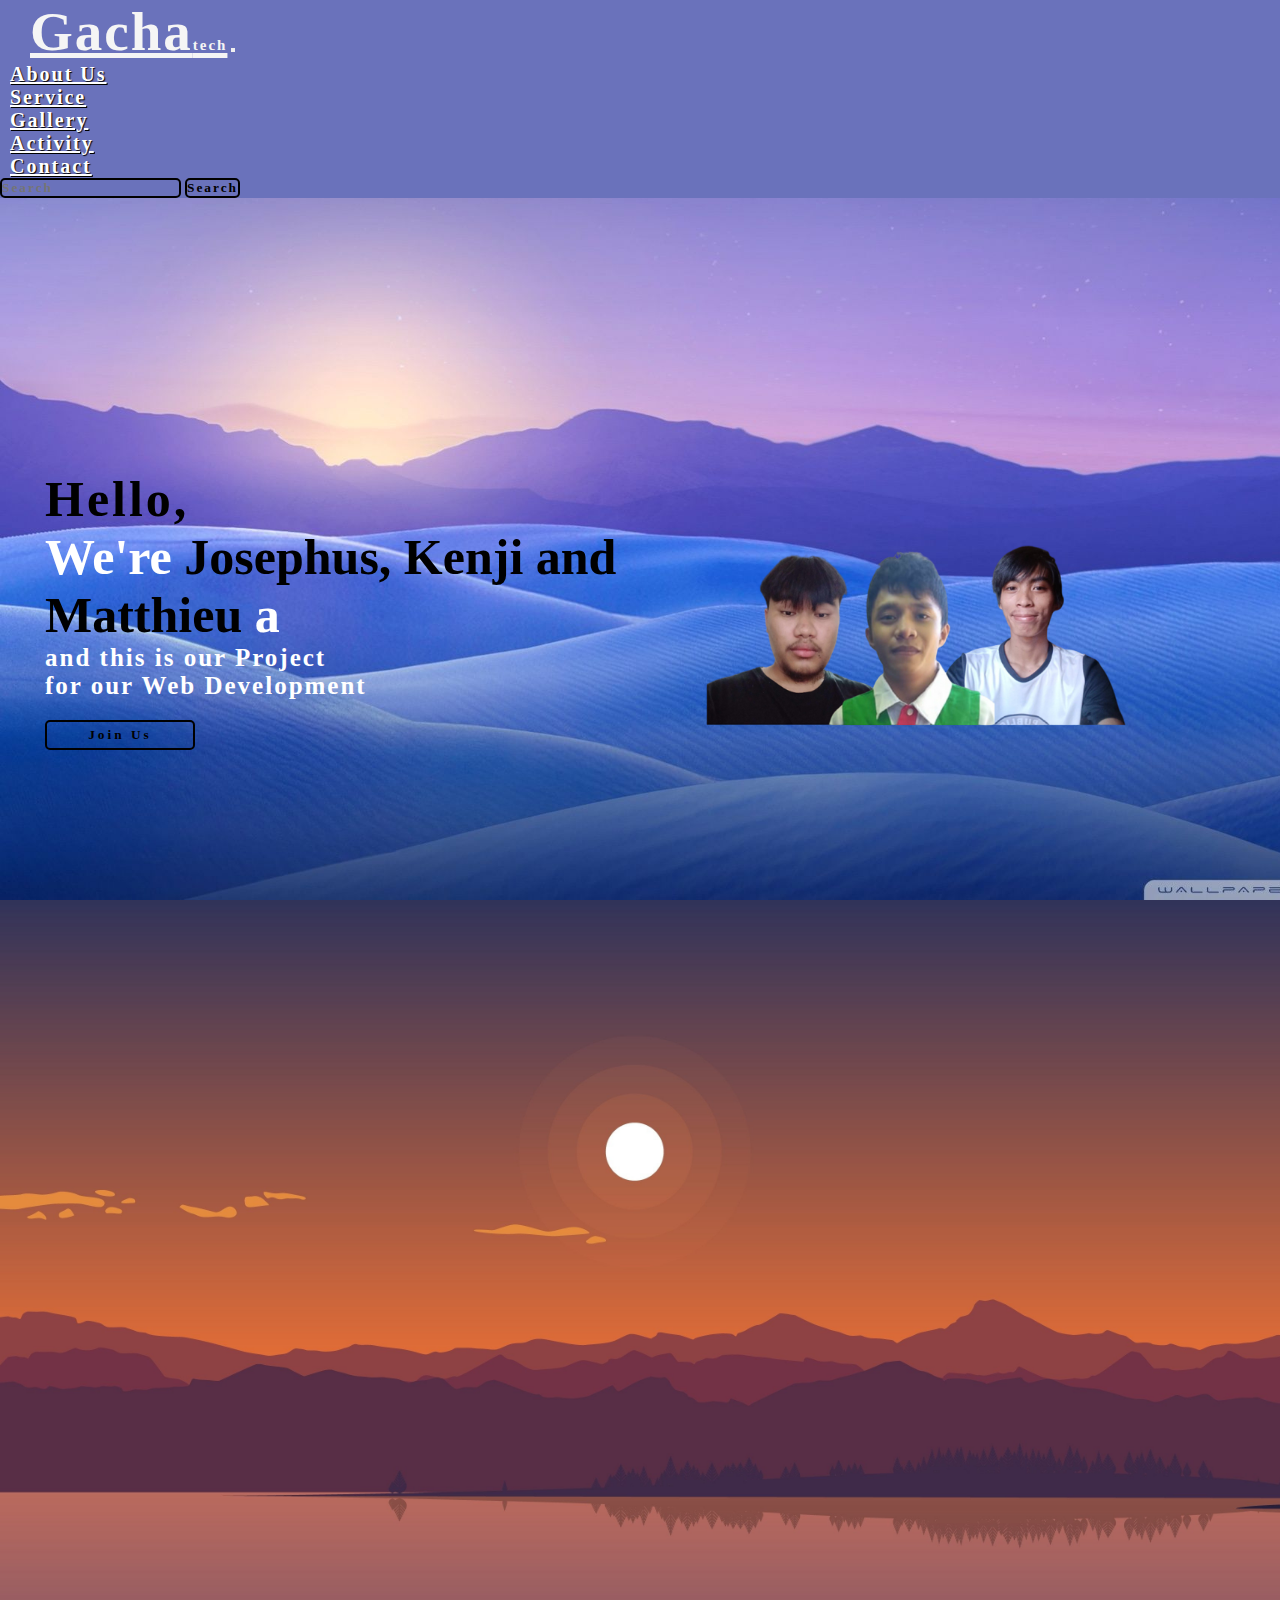
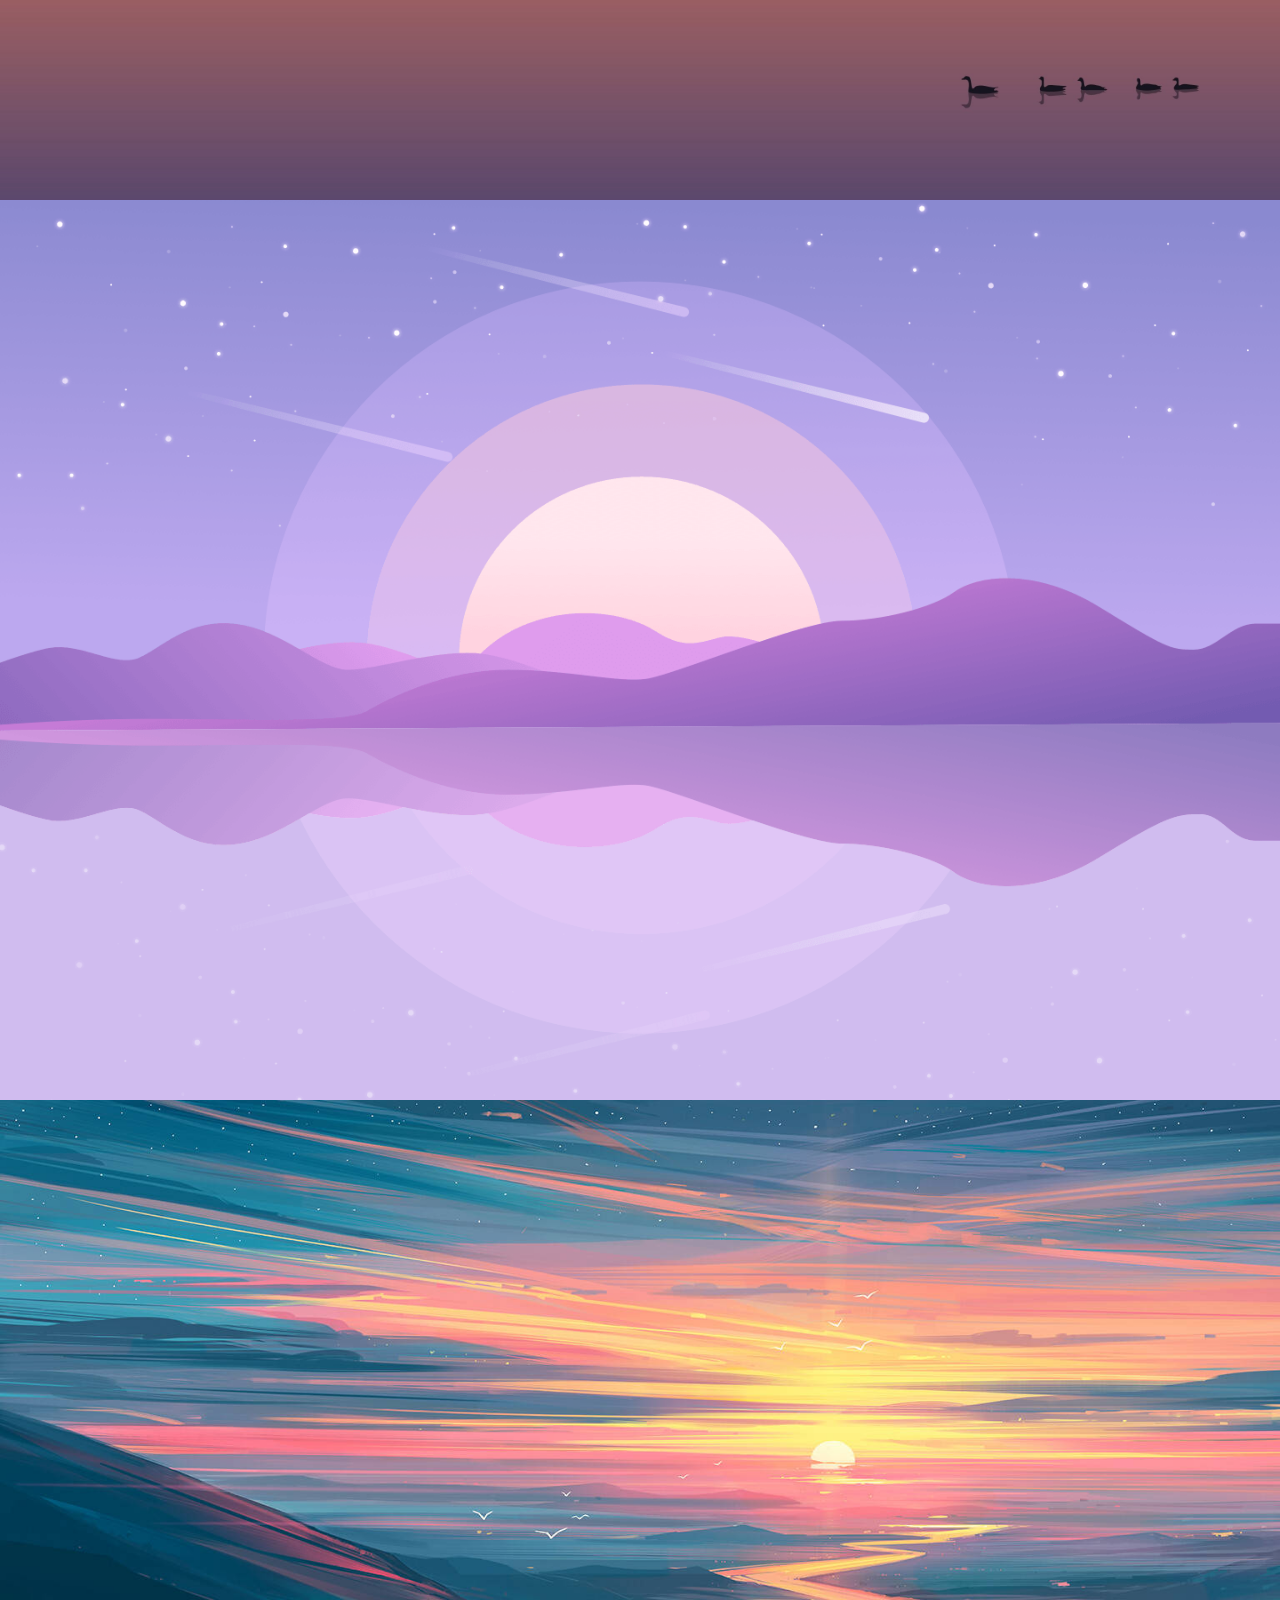
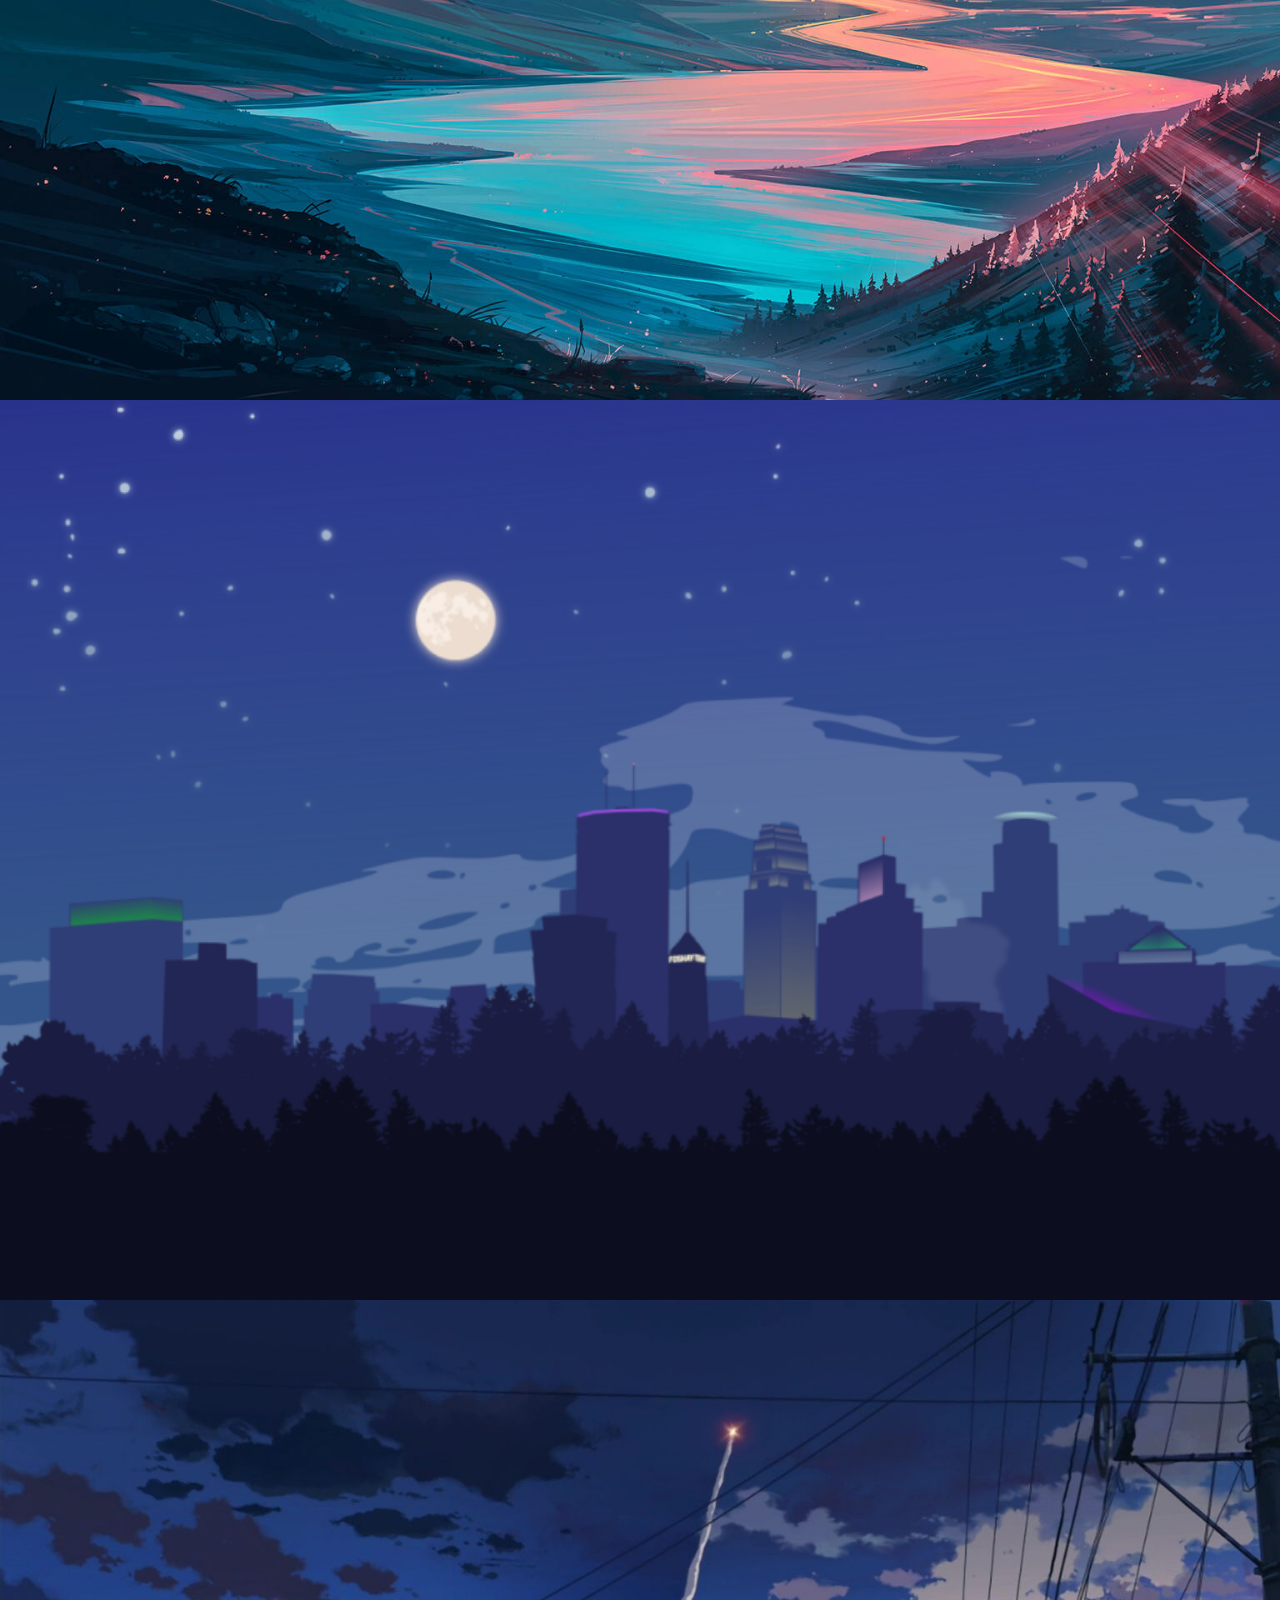
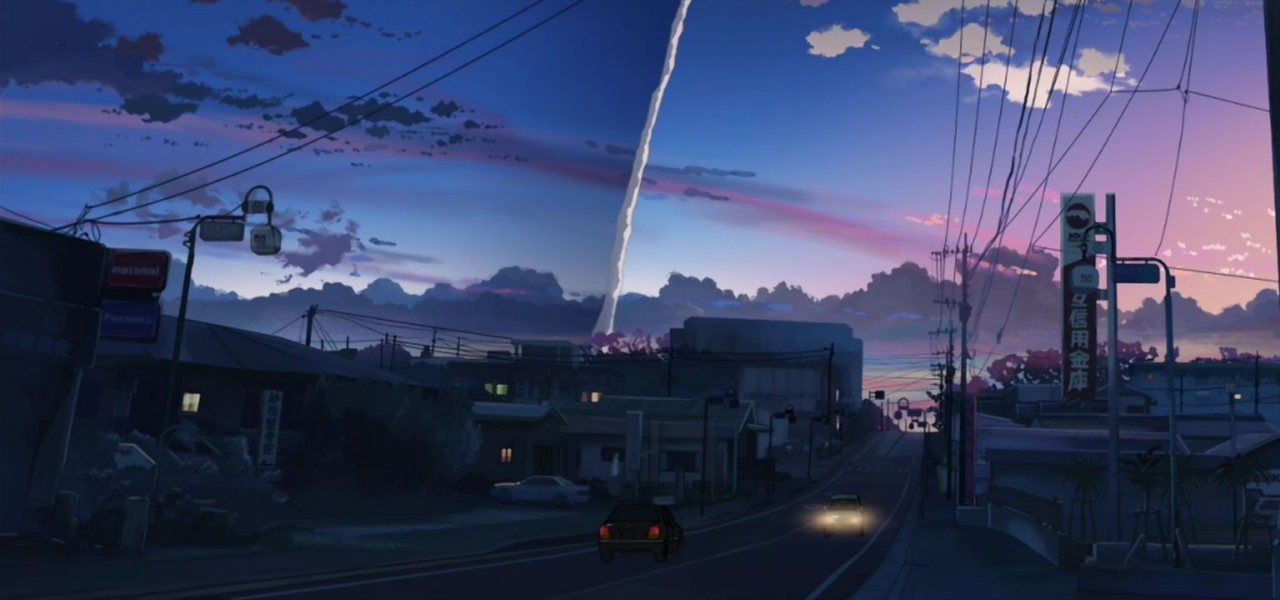
<file: index.html>
<!DOCTYPE html>
<html lang="en">
<head>
    <meta charset="UTF-8">
    <meta http-equiv="X-UA-Compatible" content="IE=edge">
    <meta name="viewport" content="width=device-width, initial-scale=1.0">
    <title>GACHA</title>
    <link rel="shortcut icon" type="image" href="./img/star.png">
    <link rel="stylesheet" href="./CSS/style.css">
    <link href="https://cdn.jsdelivr.net/npm/bootstrap@5.3.0-alpha3/dist/css/bootstrap.min.css" rel="stylesheet" integrity="sha384-KK94CHFLLe+nY2dmCWGMq91rCGa5gtU4mk92HdvYe+M/SXH301p5ILy+dN9+nJOZ" crossorigin="anonymous">
    <link rel="stylesheet" href="https://cdnjs.cloudflare.com/ajax/libs/font-awesome/6.4.0/css/all.min.css" integrity="sha512-iecdLmaskl7CVkqkXNQ/ZH/XLlvWZOJyj7Yy7tcenmpD1ypASozpmT/E0iPtmFIB46ZmdtAc9eNBvH0H/ZpiBw==" crossorigin="anonymous" referrerpolicy="no-referrer" />
    <link href="https://unpkg.com/aos@2.3.1/dist/aos.css" rel="stylesheet">
</head>
<body>


    <div class="homebar">
        <nav class="navbar navbar-expand-lg" id="navibar">
  <div class="container-fluid">
    <a class="navbar-brand" href="index.html" id="sign">Gacha<span>tech</span></a>
    <button class="navbar-toggler" type="button" data-bs-toggle="collapse" data-bs-target="#navbarSupportedContent" aria-controls="navbarSupportedContent" aria-expanded="false" aria-label="Toggle navigation">
      <span><i class="fa-solid fa-bars" style="color: rgb(252, 252, 252);"></i></span>
    </button>
    <div class="collapse navbar-collapse" id="navbarSupportedContent">
      <ul class="navbar-nav me-auto mb-2 mb-lg-0">
        <li class="navi-item">
          <a class="navi-link" href="#about">About Us</a>
        </li>
        <li class="navi-item">
            <a class="navi-link" href="#services">Service</a>
        </li>
        <li class="navi-item">
            <a class="navi-link" href="#gallery">Gallery</a>
        </li>
        <li class="navi-item">
            <a class="navi-link" href="#activity">Activity</a>
        </li>
        <li class="navi-item">
            <a class="navi-link" href="#contact">Contact</a>
        </li>
        
      </ul>
      <form class="d-flex" role="search">
        <input class="form-control me-2" type="search" placeholder="Search" aria-label="Search" id="bar">
        <button class="btn" type="submit" id="btn">Search</button>
      </form>
    </div>
  </div>
</nav>


<!-- homecontent-->

  <section class="home">
      <div class="content">
            <h5>Hello,</h5>
            <h3>We're <span>Josephus, Kenji and Matthieu</span> a</h3>
            <h2 class="changecontent"></h2>
            <p>and this is our Project
                <br>for our Web Development
            </p>
            <button id="button">Join Us</button>
      </div>
      <div class="img">
        <img src="./img/kenmatphus.png">
      </div>

  </section>


  </div>

  <!-- homecontent-->

  
  <!--about-->
  <div id="about">
    <div class="container" data-aos="fade-up"
    data-aos-duration="1500">
      <div class="row">
        <div class="col-md-4 py-3 py-md-0">
          <div class="card">
            <img src="./img/kenmatphus.png" alt="">
          </div>
        </div>
        <div class="col-md-8 py-3 py-md-0">
          <h3>About Us</h3>
          <h5>WEB DESIGNERS</h5>
          <p> We are the Group 22, and We are here to present our group project on Web Development. This project propose of 3 Activities, the Table of Element, Survey and using Bootstrap in HTML, and in this group it consist of 3 members namely:
          </p>
          <h2><span>ORTIZO</span>, Matthieu Nicolo I.</h2>
          <h2><span>AREDIDON</span>, Josephus</h2>
          <h2><span>BUNANI</span>, Kenji</h2>
          <button id="btnjnus"> Join Us</button>
        </div>
      </div>
    </div>
  </div>
  <!--about-->








    <!--services-->
    <div id="services">
          <div class="container" data-aos="fade-up"
          data-aos-duration="1500">
            <h3>Services</h3>
            <p>This is our service page, this is the list that we offers in our site:</p>
              <div class="row" style="margin-top: 30px;" data-aos="fade-up"
              data-aos-duration="1500">
                  <div class="col-md-3 py-3 py-md-0">
                      <div class="card">
                        <i class="fa-solid fa-laptop" style="color: #048181;"></i>
                        <h2> Web Design
                            <br> Development
                        </h2>
                      </div>
                  </div>
                  <div class="col-md-3 py-3 py-md-0">
                    <div class="card">
                      <i class="fa-solid fa-mobile-screen" style="color: black;"></i>
                      <h2> Mobile APP
                          <br> Development
                      </h2>
                    </div>
                </div>
                <div class="col-md-3 py-3 py-md-0">
                  <div class="card">
                    <i class="fa-brands fa-android" style="color: #3ddc84;"></i>
                    <h2> APP
                        <br> Development
                    </h2>
                  </div>
              </div>
              </div>


              <div class="row" style="margin-top: 30px;" data-aos="fade-up"
              data-aos-duration="1500">
                <div class="col-md-3 py-3 py-md-0">
                  <div class="card">
                    <i class="fa-brands fa-wordpress" style="color: #00749c;"></i>
                    <h2> WordPress
                        <br> Web Create
                    </h2>
                  </div>
              </div>
              <div class="col-md-3 py-3 py-md-0">
                <div class="card">
                  <i class="fa-brands fa-bootstrap" style="color: #563d7c;"></i>
                  <h2> Bootstrap
                      <br> Web Design
                  </h2>
                </div>
            </div>
            <div class="col-md-3 py-3 py-md-0">
              <div class="card">
                <i class="fa-brands fa-java" style="color: rgba(255, 217, 0);"></i>
                <h2> JavaScript
                    <br> Project
                </h2>
              </div>
          </div>
            </div>






          </div>
    </div>


    <!--services-->


    <!--GALLERY-->
    
        <div id="gallery">
            <div class="container" data-aos="fade-up"
            data-aos-duration="1500">
              <h1 class="text-center"> GALLERY</h1>
              <p class="text-center">This is our Responsive GALLERY, hope you guys like this. </p>
             <div class="row" style="margin-top:25px;">
              <div class="col-md-4 py-3 py-md-0">
                <div class="card"><img src="./img/1.jpg" alt=""></div>
              </div>
              <div class="col-md-4 py-3 py-md-0">
                <div class="card"><img src="./img/2.jpg" alt=""></div>
              </div>
              <div class="col-md-4 py-3 py-md-0">
                <div class="card"><img src="./img/3.jpg" alt=""></div>
              </div>
            </div>

            <div class="row" style="margin-top:25px;">
              <div class="col-lg-4 py-3 py-lg-0">
                <div class="card"><img src="./img/4.png" alt=""></div>
              </div>
              <div class="col-lg-4 py-3 py-lg-0">
                <div class="card"><img src="./img/8.jpg" alt=""></div>
              </div>
              <div class="col-lg-4 py-3 py-lg-0">
                <div class="card"><img src="./img/10.jpg" alt=""></div>
              </div>
            </div>

            <div class="row" style="margin-top:25px;">
              <div class="col-lg-4 py-3 py-lg-0">
                <div class="card"><img src="./img/11.jpg" alt=""></div>
              </div>
              <div class="col-lg-4 py-3 py-lg-0">
                <div class="card"><img src="./img/14.jpg" alt=""></div>
              </div>
              <div class="col-lg-4 py-3 py-lg-0">
                <div class="card"><img src="./img/15.jpg" alt=""></div>
              </div>
            </div>


            </div>

        </div>

    <!--GALLERY-->

    <!--ACTIVITY-->

    <div id="activity">
      <div class="container" data-aos="fade-up"
      data-aos-duration="1500">
        <div class="row">
          <div class="col-lg-10 py-3 py-lg-0">
            <h1>ACTIVITY</h1>
            <div class="container p-5 my-5 border">
              <h1>Table of Elements</h1>
              <p>this is our project about the table of elements, just click the button below:</p>
              <button class="pt"><a href="periodictable.html">PERIODIC TABLE</a></button>
            </div>
            <div class="container p-5 my-5 border">
              <h1>SURVEY</h1>
              <p>this is our survey, just click the button below and answer carefully:</p>
              <button class="sv"><a href="survey.html">SURVEY</a></button>
            </div>
          </div>
        </div>
    </div>
    </div>

    <!--ACTIVITY-->


    <!--contact-->

        <div id="contact">
          <div class="container" data-aos="fade-up"
          data-aos-duration="1500">
            <div class="hr">
              <div class="row">
                <div class="col-lg-7 py-3 py-lg-0">
                  <h1>Contact Us</h1>
                  <p> Please contact us here, by using your email and name then put your message and inquiries here at this page.<br>
                    <input type="text" placeholder="Name">
                    <input type="email" placeholder="Email">
                    <textarea cols="50" rows="3" placeholder="Message"></textarea>
                    <button id="btncontact">SEND</button>
                    </p>
                </div>
                <div class="col-lg-5 py-3 py-lg-0">
                  <h1>Info</h1>
                  <p>This is our infos of where you can email, call, and our location.</p>
                  <i class="fa-solid fa-envelope"> <span>gachatech@gmail.com</span></i>
                  <i class="fa-solid fa-phone"> <span>+63 928 4852 354</span></i>
                  <i class="fa-solid fa-house"> <span>Brgy. Gabi, Cordova, Cebu City</span></i>

                  
                </div>
              </div>
            </div>
          </div>
        </div>
    
    <!--contact-->












    <script src="https://unpkg.com/aos@2.3.1/dist/aos.js"></script>
    <script>
      AOS.init();
    </script>


    <script src="https://cdn.jsdelivr.net/npm/bootstrap@5.3.0-alpha3/dist/js/bootstrap.bundle.min.js" integrity="sha384-ENjdO4Dr2bkBIFxQpeoTz1HIcje39Wm4jDKdf19U8gI4ddQ3GYNS7NTKfAdVQSZe" crossorigin="anonymous"></script>
</body>
</html>
</file>
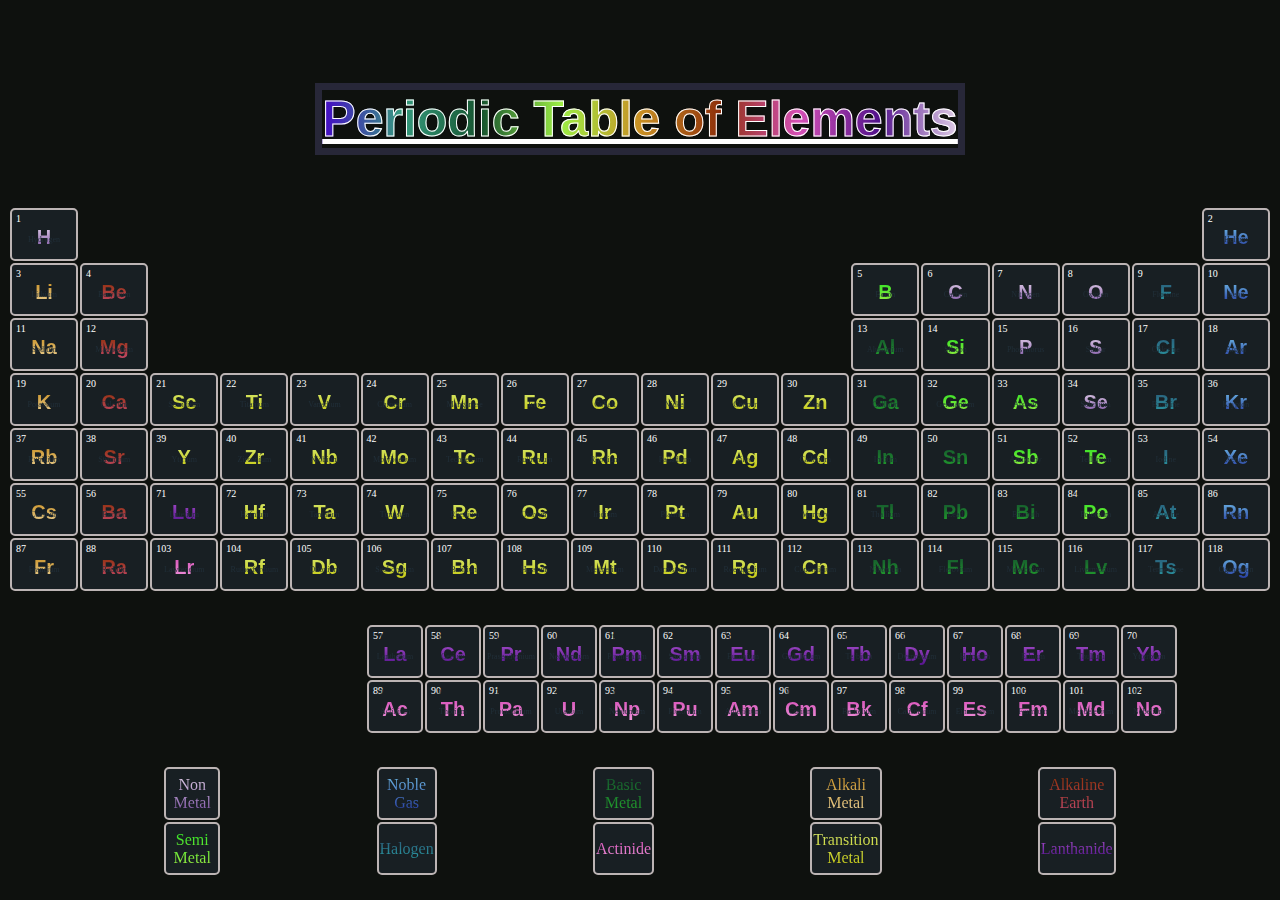
<file: periodictable.html>
<html lang="en">
<head>
    <meta charset="UTF-8">
    <meta http-equiv="X-UA-Compatible" content="IE=edge">
    <meta name="viewport" content="width=device-width, initial-scale=1.0">
    <link rel="stylesheet" href="./CSS/pt.css">
    <title>Periodic Table</title>
</head>
<body>
    <table>
        <tr>
            <th colspan="18">
                <h1><a href='index.html'>Periodic Table of Elements</a></h1>
            </th>
        </tr>
        <tr>
            <td class="usa">
                <div>
                    <div class="num">1</div>
                    <div class="name">H</div>
                    <div class="fname">Hydrogen</div>
                    <div class="num1">1.008</div>
                </div>
        </td>
            <td colspan="16" style="empty-cells: hide;"></td>
            <td class="duha">
                <div>
                <div class="num">2</div>
                    <div class="name">He</div>
                    <div class="fname">Helium</div>
                    <div class="num1">4.003</div>
                </div>
            </td>
        </tr>
        <tr>
            <td class="tulo">
                <div>
                <div class="num">3</div>
                    <div class="name">Li</div>
                    <div class="fname">Lithium</div>
                    <div class="num1">6.941</div>
                </div>
            </td>
            <td class="opat">
                <div class="num">4</div>
                    <div class="name">Be</div>
                    <div class="fname">Beryllium</div>
                    <div class="num1">9.012</div>
                </div>
            </td>
            <td colspan="10" style="empty-cells: hide;"></td>
            <td class="lima">
                <div class="num">5</div>
                    <div class="name">B</div>
                    <div class="fname">Boron</div>
                    <div class="num1">10.811</div>
                </div>
            </td>
            <td class="usa">
                <div class="num">6</div>
                    <div class="name">C</div>
                    <div class="fname">Carbon</div>
                    <div class="num1">12.011</div>
                </div>
            </td>
            <td class="usa">
                <div class="num">7</div>
                    <div class="name">N</div>
                    <div class="fname">Nitrogen</div>
                    <div class="num1">14.007</div>
                </div>
            </td>
            <td class="usa">
                <div class="num">8</div>
                    <div class="name">O</div>
                    <div class="fname">Oxygen</div>
                    <div class="num1">15.999</div>
                </div>
            </td>
            <td class="unom">
                <div class="num">9</div>
                    <div class="name">F</div>
                    <div class="fname">Fluorine</div>
                    <div class="num1">18.998</div>
                </div>
            </td>
            <td class="duha">
                <div class="num">10</div>
                    <div class="name">Ne</div>
                    <div class="fname">Neon</div>
                    <div class="num1">20.180</div>
                </div>
            </td>
        </tr>
        <tr>
            <td class="tulo">
                <div class="num">11</div>
                    <div class="name">Na</div>
                    <div class="fname">Sodium</div>
                    <div class="num1">22.99</div>
                </div>
            </td>
            <td class="opat">
                <div class="num">12</div>
                    <div class="name">Mg</div>
                    <div class="fname">Magnesium</div>
                    <div class="num1">24.305</div>
                </div>
            </td>
            <td colspan="10" class="empty" style="empty-cells: hide;"></td>
            <td class="pito">
                <div class="num">13</div>
                    <div class="name">Al</div>
                    <div class="fname">Aluminium</div>
                    <div class="num1">26.982</div>
                </div>
            </td>
            <td class="lima">
                <div class="num">14</div>
                    <div class="name">Si</div>
                    <div class="fname">Silicon</div>
                    <div class="num1">28.068</div>
                </div>
            </td>
            <td class="usa">
                <div class="num">15</div>
                    <div class="name">P</div>
                    <div class="fname">Phosphorus</div>
                    <div class="num1">30.974</div>
                </div>
            </td>
            <td class="usa">
                <div class="num">16</div>
                    <div class="name">S</div>
                    <div class="fname">Sulfur</div>
                    <div class="num1">32.066</div>
                </div>
            </td>
            <td class="unom">
                <div class="num">17</div>
                    <div class="name">Cl</div>
                    <div class="fname">Chlorine</div>
                    <div class="num1">35.453</div>
                </div>
            </td>
            <td class="duha">
                <div class="num">18</div>
                    <div class="name">Ar</div>
                    <div class="fname">Argon</div>
                    <div class="num1">39.948</div>
                </div>
            </td>
        </tr>
        <tr>
            <td class="tulo">
                <div class="num">19</div>
                    <div class="name">K</div>
                    <div class="fname">Potassium</div>
                    <div class="num1">39.098</div>
                </div>
            </td>
            <td class="opat">
                <div class="num">20</div>
                    <div class="name">Ca</div>
                    <div class="fname">Calcium</div>
                    <div class="num1">40.078</div>
                </div>
            </td>
            <td class="walo">
                <div class="num">21</div>
                    <div class="name">Sc</div>
                    <div class="fname">Scandium</div>
                    <div class="num1">44.956</div>
                </div>
            </td>
            <td class="walo">
                <div class="num">22</div>
                <div class="name">Ti</div>
                <div class="fname">Titanium</div>
                <div class="num1">47.867</div>
            </div>
        </td>
            <td class="walo">
                <div class="num">23</div>
                    <div class="name">V</div>
                    <div class="fname">Vanadium</div>
                    <div class="num1">50.942</div>
                </div>
            </td>
            <td class="walo">
                <div class="num">24</div>
                    <div class="name">Cr</div>
                    <div class="fname">Chromium</div>
                    <div class="num1">51.996</div>
                </div>
            </td>
            <td class="walo">
                <div class="num">25</div>
                    <div class="name">Mn</div>
                    <div class="fname">Manganese</div>
                    <div class="num1">54.938</div>
                </div>
            </td>
            <td class="walo">
                <div class="num">26</div>
                    <div class="name">Fe</div>
                    <div class="fname">Iron</div>
                    <div class="num1">55.845</div>
                </div>
            </td>
            <td class="walo">
                <div class="num">27</div>
                    <div class="name">Co</div>
                    <div class="fname">Cobalt</div>
                    <div class="num1">58.933</div>
                </div>
            </td>
            <td class="walo">
                <div class="num">28</div>
                    <div class="name">Ni</div>
                    <div class="fname">Nickel</div>
                    <div class="num1">58.693</div>
                </div>
            </td>
            <td class="walo">
                <div class="num">29</div>
                <div class="name">Cu</div>
                <div class="fname">Copper</div>
                <div class="num1">63.546</div>
            </div></td>
            <td class="walo">
                <div class="num">30</div>
                    <div class="name">Zn</div>
                    <div class="fname">Zinc</div>
                    <div class="num1">65.38</div>
                </div>
            </td>
            <td class="pito">
                <div class="num">31</div>
                    <div class="name">Ga</div>
                    <div class="fname">Gallium</div>
                    <div class="num1">69.723</div>
                </div>
            </td>
            <td class="lima">
                <div class="num">32</div>
                    <div class="name">Ge</div>
                    <div class="fname">Germanium</div>
                    <div class="num1">72.631</div>
                </div>
            </td>
            <td class="lima">
                <div class="num">33</div>
                    <div class="name">As</div>
                    <div class="fname">Arsenic</div>
                    <div class="num1">74.922</div>
                </div>
            </td>
            <td class="usa">
                <div class="num">34</div>
                    <div class="name">Se</div>
                    <div class="fname">Selenium</div>
                    <div class="num1">78.971</div>
                </div>
            </td>
            <td class="unom">
                <div class="num">35</div>
                    <div class="name">Br</div>
                    <div class="fname">Bromine</div>
                    <div class="num1">79.904</div>
                </div>
            </td>
            <td class="duha">
                <div class="num">36</div>
                    <div class="name">Kr</div>
                    <div class="fname">Krypton</div>
                    <div class="num1">83.789</div>
                </div>
            </td>
        </tr>
        <tr>
            <td class="tulo">
                <div class="num">37</div>
                    <div class="name">Rb</div>
                    <div class="fname">Rubidium</div>
                    <div class="num1">85.468</div>
                </div>
            </td>
            <td class="opat">
                <div class="num">38</div>
                    <div class="name">Sr</div>
                    <div class="fname">Strontium</div>
                    <div class="num1">87.62</div>
                </div>
            </td>
            <td class="walo">
                <div class="num">39</div>
                    <div class="name">Y</div>
                    <div class="fname">Yttrium</div>
                    <div class="num1">88.906</div>
                </div>
            </td>
            <td class="walo">
                <div class="num">40</div>
                    <div class="name">Zr</div>
                    <div class="fname">Zirconium</div>
                    <div class="num1">91.224</div>
                </div>
            </td>
            <td class="walo">
                <div class="num">41</div>
                    <div class="name">Nb</div>
                    <div class="fname">Niobium</div>
                    <div class="num1">92.906</div>
                </div>
            </td>
            <td class="walo">
                <div class="num">42</div>
                    <div class="name">Mo</div>
                    <div class="fname">Molybdenum</div>
                    <div class="num1">95.95</div>
                </div>
            </td>
            <td class="walo">
                <div class="num">43</div>
                    <div class="name">Tc</div>
                    <div class="fname">Technetium</div>
                    <div class="num1">98.907</div>
                </div>
            </td>
            <td class="walo">
                <div class="num">44</div>
                    <div class="name">Ru</div>
                    <div class="fname">Ruthenium</div>
                    <div class="num1">101.07</div>
                </div>
            </td>
            <td class="walo">
                <div class="num">45</div>
                    <div class="name">Rh</div>
                    <div class="fname">Rhodium</div>
                    <div class="num1">102.906</div>
                </div>
            </td>
            <td class="walo">
                <div class="num">46</div>
                    <div class="name">Pd</div>
                    <div class="fname">Palladium</div>
                    <div class="num1">106.42</div>
                </div>
            </td>
            <td class="walo">
                <div class="num">47</div>
                    <div class="name">Ag</div>
                    <div class="fname">Silver</div>
                    <div class="num1">107.868</div>
                </div>
            </td>
            <td class="walo">
                <div class="num">48</div>
                    <div class="name">Cd</div>
                    <div class="fname">Cadmium</div>
                    <div class="num1">112.414</div>
                </div>
            </td>
            <td class="pito">
                <div class="num">49</div>
                    <div class="name">In</div>
                    <div class="fname">Indium</div>
                    <div class="num1">114.818</div>
                </div>
            </td>
            <td class="pito">
                <div class="num">50</div>
                    <div class="name">Sn</div>
                    <div class="fname">Tin</div>
                    <div class="num1">118.711</div>
                </div>
            </td>
            <td class="lima">
                <div class="num">51</div>
                    <div class="name">Sb</div>
                    <div class="fname">Antimony</div>
                    <div class="num1">121.760</div>
                </div>
            </td>
            <td class="lima">
                <div class="num">52</div>
                    <div class="name">Te</div>
                    <div class="fname">Tellurium</div>
                    <div class="num1">127.6</div>
                </div>
            </td>
            <td class="unom">
                <div class="num">53</div>
                    <div class="name">I</div>
                    <div class="fname">Iodine</div>
                    <div class="num1">126.904</div>
                </div>
            </td>
            <td class="duha">
                <div class="num">54</div>
                    <div class="name">Xe</div>
                    <div class="fname">Xenon</div>
                    <div class="num1">131.294</div>
                </div>
            </td>
        </tr>
        <tr>
            <td class="tulo">
                <div class="num">55</div>
                    <div class="name">Cs</div>
                    <div class="fname">Caesium</div>
                    <div class="num1">132.905</div>
                </div>
            </td>
            <td class="opat">
                <div class="num">56</div>
                    <div class="name">Ba</div>
                    <div class="fname">Barium</div>
                    <div class="num1">137.328</div>
                </div>
            </td>
            <td class="siyam">
                <div class="num">71</div>
                    <div class="name">Lu</div>
                    <div class="fname">Lutetium</div>
                    <div class="num1">174.967</div>
                </div>
            </td>
            <td class="walo">
                <div class="num">72</div>
                    <div class="name">Hf</div>
                    <div class="fname">Hafnium</div>
                    <div class="num1">178.49</div>
                </div>
            </td>
            <td class="walo">
                <div class="num">73</div>
                    <div class="name">Ta</div>
                    <div class="fname">Tantalum</div>
                    <div class="num1">180.948</div>
                </div>
            </td>
            <td class="walo">
                <div class="num">74</div>
                    <div class="name">W</div>
                    <div class="fname">Tungsten</div>
                    <div class="num1">183.84</div>
                </div>
            </td>
            <td class="walo">
                <div class="num">75</div>
                    <div class="name">Re</div>
                    <div class="fname">Rhenium</div>
                    <div class="num1">186.207</div>
                </div>
            </td>
            <td class="walo">
                <div class="num">76</div>
                    <div class="name">Os</div>
                    <div class="fname">Osmium</div>
                    <div class="num1">190.23</div>
                </div>
            </td>
            <td class="walo">
                <div class="num">77</div>
                    <div class="name">Ir</div>
                    <div class="fname">Iridium</div>
                    <div class="num1">192.217</div>
                </div>
            </td>
            <td class="walo">
                <div class="num">78</div>
                    <div class="name">Pt</div>
                    <div class="fname">Platinum</div>
                    <div class="num1">195.085</div>
                </div>
            </td>
            <td class="walo">
                <div class="num">79</div>
                    <div class="name">Au</div>
                    <div class="fname">Gold</div>
                    <div class="num1">196.967</div>
                </div>
            </td>
            <td class="walo">
                <div class="num">80</div>
                    <div class="name">Hg</div>
                    <div class="fname">Mercury</div>
                    <div class="num1">200.592</div>
                </div>
            </td>
            <td class="pito">
                <div class="num">81</div>
                    <div class="name">Tl</div>
                    <div class="fname">Thallium</div>
                    <div class="num1">204.383</div>
                </div>
            </td>
            <td class="pito">
                <div class="num">82</div>
                    <div class="name">Pb</div>
                    <div class="fname">Lead</div>
                    <div class="num1">207.2</div>
                </div>
            </td>
            <td class="pito">
                <div class="num">83</div>
                    <div class="name">Bi</div>
                    <div class="fname">Bismuth</div>
                    <div class="num1">208.980</div>
                </div>
            </td>
            <td class="lima">
                <div class="num">84</div>
                    <div class="name">Po</div>
                    <div class="fname">Polonium</div>
                    <div class="num1">[208.982]</div>
                </div>
            </td>
            <td class="unom">
                <div class="num">85</div>
                    <div class="name">At</div>
                    <div class="fname">Astatine</div>
                    <div class="num1">209.987</div>
                </div>
            </td>
            <td class="duha">
                <div class="num">86</div>
                    <div class="name">Rn</div>
                    <div class="fname">Radon</div>
                    <div class="num1">222.018</div>
                </div>
            </td>
        </tr>
        <tr>
            <td class="tulo">
                <div class="num">87</div>
                    <div class="name">Fr</div>
                    <div class="fname">Francium</div>
                    <div class="num1">223.020</div>
                </div>
            </td>
            <td class="opat">
                <div class="num">88</div>
                    <div class="name">Ra</div>
                    <div class="fname">Radium</div>
                    <div class="num1">226.025</div>
                </div>
            </td>
            <td class="napu">
                <div class="num">103</div>
                    <div class="name">Lr</div>
                    <div class="fname">Lawrencium</div>
                    <div class="num1">262</div>
                </div>
            </td>
            <td class="walo">
                <div class="num">104</div>
                    <div class="name">Rf</div>
                    <div class="fname">Rutherfordium</div>
                    <div class="num1">[261]</div>
                </div>
            </td>
            <td class="walo">
                <div class="num">105</div>
                    <div class="name">Db</div>
                    <div class="fname">Dubnium</div>
                    <div class="num1">[262]</div>
                </div>
            </td>
            <td class="walo">
                <div class="num">106</div>
                    <div class="name">Sg</div>
                    <div class="fname">Seaborgium</div>
                    <div class="num1">[266]</div>
                </div>
            </td>
            <td class="walo">
                <div class="num">107</div>
                    <div class="name">Bh</div>
                    <div class="fname">Bohrium</div>
                    <div class="num1">[264]</div>
                </div>
            </td>
            <td class="walo">
                <div class="num">108</div>
                    <div class="name">Hs</div>
                    <div class="fname">Hassium</div>
                    <div class="num1">[269]</div>
                </div>
            </td>
            <td class="walo">
                <div class="num">109</div>
                    <div class="name">Mt</div>
                    <div class="fname">Meitnerium</div>
                    <div class="num1">[278]</div>
                </div>
            </td>
            <td class="walo">
                <div class="num">110</div>
                    <div class="name">Ds</div>
                    <div class="fname">Darmstadium</div>
                    <div class="num1">[281]</div>
                </div>
            </td>
            <td class="walo">
                <div class="num">111</div>
                    <div class="name">Rg</div>
                    <div class="fname">Roentgenium</div>
                    <div class="num1">[280]</div>
                </div>
            </td>
            <td class="walo">
                <div class="num">112</div>
                    <div class="name">Cn</div>
                    <div class="fname">Copernicium</div>
                    <div class="num1">[285]</div>
                </div>
            </td>
            <td class="pito">
                <div class="num">113</div>
                    <div class="name">Nh</div>
                    <div class="fname">Nihonium</div>
                    <div class="num1">[286]</div>
                </div>
            </td>
            <td class="pito">
                <div class="num">114</div>
                    <div class="name">Fl</div>
                    <div class="fname">Flerovium</div>
                    <div class="num1">[289]</div>
                </div>
            </td>
            <td class="pito">
                <div class="num">115</div>
                    <div class="name">Mc</div>
                    <div class="fname">Moscovium</div>
                    <div class="num1">[286]</div>
                </div>
            </td>
            <td class="pito">
                <div class="num">116</div>
                    <div class="name">Lv</div>
                    <div class="fname">Livermorium</div>
                    <div class="num1">[293]</div>
                </div>
            </td>
            <td class="unom">
                <div class="num">117</div>
                    <div class="name">Ts</div>
                    <div class="fname">Tennessine</div>
                    <div class="num1">[294]</div>
                </div>
            </td>
            <td class="duha">
                <div class="num">118</div>
                    <div class="name">Og</div>
                    <div class="fname">Oganesson</div>
                    <div class="num1">[294]</div>
                </div>
            </td>
        </tr>
        </table>
        <table class="wew">
        <tr>
            <td colspan="2" style="empty-cells: hide;"></td>
            <td class="siyam">
                <div class="num">57</div>
                    <div class="name">La</div>
                    <div class="fname">Lanthanum</div>
                    <div class="num1">138.905</div>
                </div>
            </td>
            <td class="siyam">
                <div class="num">58</div>
                    <div class="name">Ce</div>
                    <div class="fname">Cerium</div>
                    <div class="num1">140.116</div>
                </div>
            </td>
            <td class="siyam">
                <div class="num">59</div>
                    <div class="name">Pr</div>
                    <div class="fname">Praseodymium</div>
                    <div class="num1">140.908</div>
                </div>
            </td>
            <td class="siyam">
                <div class="num">60</div>
                    <div class="name">Nd</div>
                    <div class="fname">Neodymium</div>
                    <div class="num1">144.243</div>
                </div>
            </td>
            <td class="siyam">
                <div class="num">61</div>
                    <div class="name">Pm</div>
                    <div class="fname">Promethium</div>
                    <div class="num1">144.913</div>
                </div>
            </td>
            <td class="siyam">
                <div class="num">62</div>
                    <div class="name">Sm</div>
                    <div class="fname">Samarium</div>
                    <div class="num1">150.36</div>
                </div>
            </td>
            <td class="siyam">
                <div class="num">63</div>
                    <div class="name">Eu</div>
                    <div class="fname">Europium</div>
                    <div class="num1">151.964</div>
                </div>
            </td>
            <td class="siyam">
                <div class="num">64</div>
                    <div class="name">Gd</div>
                    <div class="fname">Gadolinium</div>
                    <div class="num1">157.25</div>
                </div>
            </td>
            <td class="siyam">
                <div class="num">65</div>
                    <div class="name">Tb</div>
                    <div class="fname">Terbium</div>
                    <div class="num1">158.925</div>
                </div>
            </td>
            <td class="siyam">
                <div class="num">66</div>
                    <div class="name">Dy</div>
                    <div class="fname">Dysprosium</div>
                    <div class="num1">162.500</div>
                </div>
            </td>
            <td class="siyam">
                <div class="num">67</div>
                    <div class="name">Ho</div>
                    <div class="fname">Holmium</div>
                    <div class="num1">164.930</div>
                </div>
            </td>
            <td class="siyam">
                <div class="num">68</div>
                    <div class="name">Er</div>
                    <div class="fname">Erbium</div>
                    <div class="num1">167.259</div>
                </div>
            </td>
            <td class="siyam">
                <div class="num">69</div>
                    <div class="name">Tm</div>
                    <div class="fname">Thulium</div>
                    <div class="num1">168.934</div>
                </div>
            </td>
            <td class="siyam">
                <div class="num">70</div>
                    <div class="name">Yb</div>
                    <div class="fname">Ytterbium</div>
                    <div class="num1">173.055</div>
            </td>
            <td aria-colspan="2" style="empty-cells: hide;"></td>
        </tr>
        <tr>
            <td colspan="2" style="empty-cells: hide;"></td>
            <td class="napu">
                <div class="num">89</div>
                    <div class="name">Ac</div>
                    <div class="fname">Actinium</div>
                    <div class="num1">227.028</div>
                </div>
            </td>
            <td class="napu">
                <div class="num">90</div>
                    <div class="name">Th</div>
                    <div class="fname">Thorium</div>
                    <div class="num1">232.038</div>
                </div>
            </td>
            <td class="napu">
                <div class="num">91</div>
                    <div class="name">Pa</div>
                    <div class="fname">Protactinium</div>
                    <div class="num1">231.036</div>
                </div>
            </td>
            <td class="napu">
                <div class="num">92</div>
                    <div class="name">U</div>
                    <div class="fname">Uranium</div>
                    <div class="num1">238.029</div>
                </div>
            </td>
            <td class="napu">
                <div class="num">93</div>
                    <div class="name">Np</div>
                    <div class="fname">Neptunium</div>
                    <div class="num1">237.048</div>
                </div>
            </td>
            <td class="napu">
                <div class="num">94</div>
                    <div class="name">Pu</div>
                    <div class="fname">Plutonium</div>
                    <div class="num1">244.064</div>
                </div>
            </td>
            <td class="napu">
                <div class="num">95</div>
                    <div class="name">Am</div>
                    <div class="fname">Americium</div>
                    <div class="num1">243.061</div>
                </div>
            </td>
            <td class="napu">
                <div class="num">96</div>
                    <div class="name">Cm</div>
                    <div class="fname">Curium</div>
                    <div class="num1">247.070</div>
                </div>
            </td>
            <td class="napu">
                <div class="num">97</div>
                    <div class="name">Bk</div>
                    <div class="fname">Berkelium</div>
                    <div class="num1">247.070</div>
                </div>
            </td>
            <td class="napu">
                <div class="num">98</div>
                    <div class="name">Cf</div>
                    <div class="fname">Californium</div>
                    <div class="num1">251.080</div>
                </div>
            </td>
            <td class="napu">
                <div class="num">99</div>
                    <div class="name">Es</div>
                    <div class="fname">Einsteinium</div>
                    <div class="num1">[254]</div>
                </div>
            </td>
            <td class="napu">
                <div class="num">100</div>
                    <div class="name">Fm</div>
                    <div class="fname">Fermium</div>
                    <div class="num1">257.095</div>
                </div>
            </td>
            <td class="napu">
                <div class="num">101</div>
                    <div class="name">Md</div>
                    <div class="fname">Mendelevium</div>
                    <div class="num1">258.1</div>
                </div>
            </td>
            <td class="napu">
                <div class="num">102</div>
                    <div class="name">No</div>
                    <div class="fname">Nobelium</div>
                    <div class="num1">259.101</div>
                </div>
            </td>
            <td aria-colspan="2" style="empty-cells: hide;"></td>
        </tr>
    </table>
    <table>
        <tr class="wow" style="text-align: center;">
            <td colspan="2" style="empty-cells: hide;"></td>
            <td class="usa">
                <div>
                    <div class="yname">Non<br>Metal</div>
                </div>
            </td>
            <td colspan="2" style="empty-cells: hide;"></td>
            <td class="duha">
                <div>
                    <div class="yname">Noble Gas</div>
                </div>
            </td>
            <td colspan="2" style="empty-cells: hide;"></td>
            <td class="pito">
                <div>
                    <div class="yname">Basic<br>Metal</div>
                </div>
            </td>
            <td colspan="2" style="empty-cells: hide;"></td>
            <td class="tulo">
                <div>
                    <div class="yname">Alkali Metal</div>
                </div>
            </td>
            <td colspan="2" style="empty-cells: hide;"></td>
            <td class="opat">
                <div>
                    <div class="yname">Alkaline Earth</div>
                </div>
            </td>
            <td colspan="2" style="empty-cells: hide;"></td>
        </tr>
        <tr style="text-align: center;">
            <td colspan="2" style="empty-cells: hide;"></td>
            <td class="lima">
                <div>
                    <div class="yname">Semi<br>Metal</div>
                </div>
            </td>
            <td colspan="2" style="empty-cells: hide;"></td>
            <td class="unom">
                <div>
                    <div class="yname">Halogen</div>
                </div>
            </td>
            <td colspan="2" style="empty-cells: hide;"></td>
            <td class="napu">
                <div>
                    <div class="yname">Actinide</div>
                </div>
            </td> 
            <td colspan="2" style="empty-cells: hide;"></td>
            <td class="walo">
                <div>
                    <div class="yname">Transition Metal</div>
                </div>
            </td>
            <td colspan="2" style="empty-cells: hide;"></td>
            <td class="siyam">
                <div>
                    <div class="yname">Lanthanide</div>
                </div>
            </td>
            <td colspan="2" style="empty-cells: hide;"></td>
            </tr>
    </table>
    
</body>
</html>
</file>
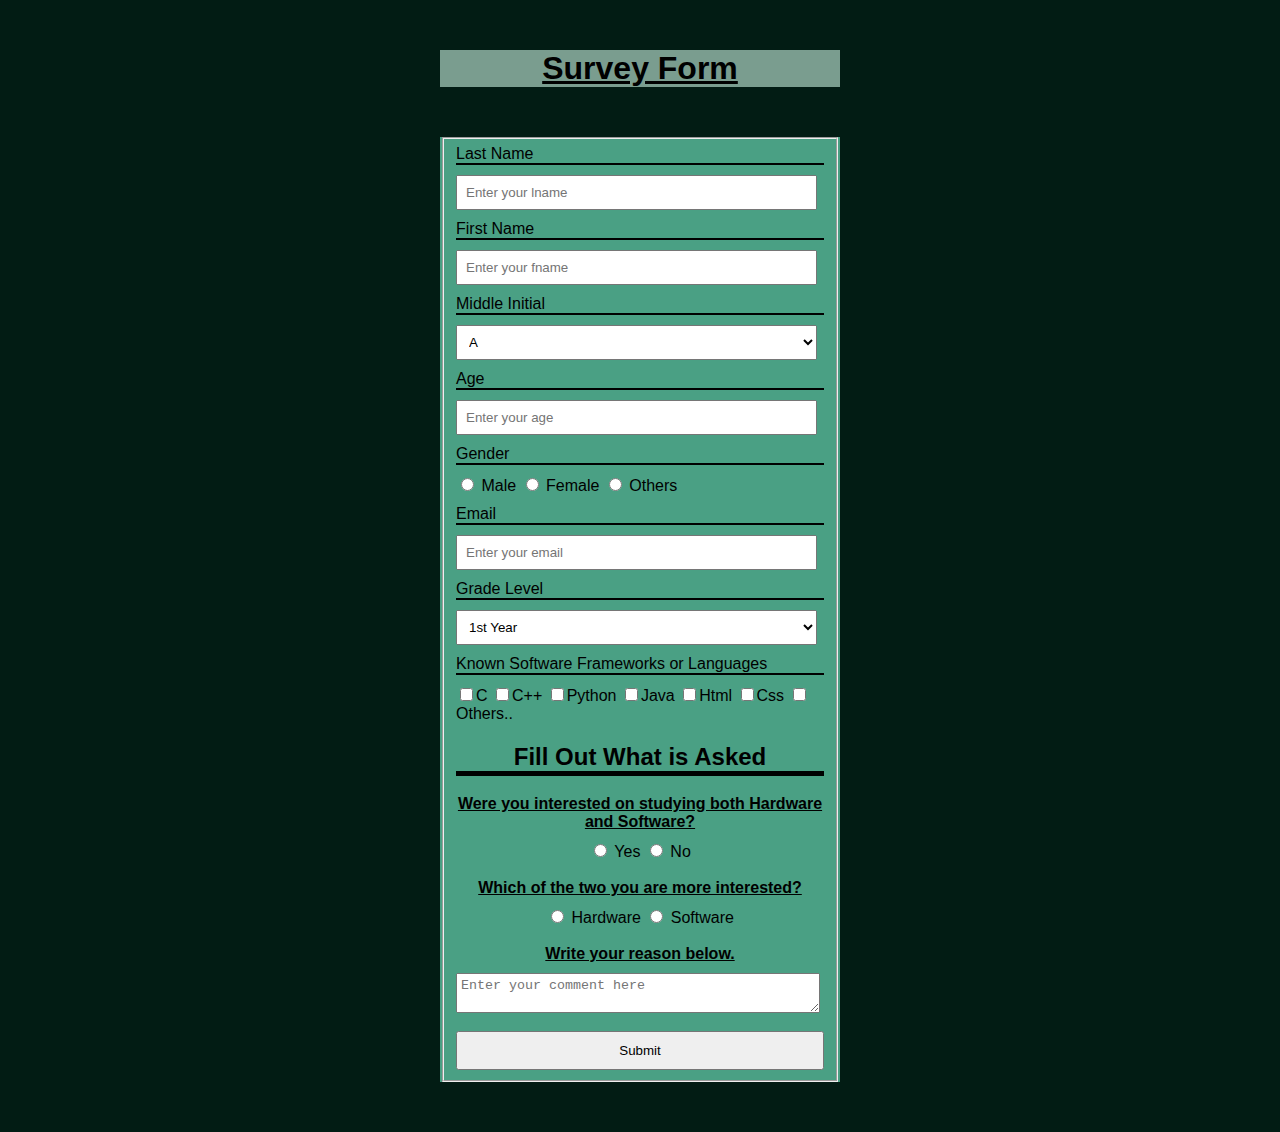
<file: survey.html>
<html lang="en">
<head>
    <meta charset="UTF-8">
    <meta http-equiv="X-UA-Compatible" content="IE=edge">
    <meta name="viewport" content="width=device-width, initial-scale=1.0">
    <link rel="stylesheet" href="./CSS/sv.css">
    <title>Survey Form</title>
</head>
<body>
    <div class="box1st">
    <h1><a href="index.html">Survey Form</a></h1>
    </div>
    <form style="text-align: center;">
        <fieldset>
        <div class="formformat">
        <label style="display: block; margin-bottom: 10px; border-bottom: 2px solid black;" for="name">Last Name</label>
        <input type="text" id="name" placeholder="Enter your lname">
        </div>
        <div class="formformat">
            <label style="display: block; margin-bottom: 10px; border-bottom: 2px solid black;" for="name">First Name</label>
            <input type="text" id="name" placeholder="Enter your fname">
        </div>
        <div class="formformat">
        <label style="display: block; margin-bottom: 10px; border-bottom: 2px solid black;">Middle Initial</label>
        <select>
            <option>A</option>
            <option>B</option>
            <option>C</option>
            <option>D</option>
            <option>E</option>
            <option>F</option>
            <option>G</option>
            <option>H</option>
            <option>I</option>
            <option>J</option>
            <option>K</option>
            <option>L</option>
            <option>M</option>
            <option>N</option>
            <option>O</option>
            <option>P</option>
            <option>Q</option>
            <option>R</option>
            <option>S</option>
            <option>T</option>
            <option>U</option>
            <option>V</option>
            <option>W</option>
            <option>X</option>
            <option>Y</option>
            <option>Z</option>
        </select>
    </div>
    <div class="formformat">
        <label style="display: block; margin-bottom: 10px ; border-bottom: 2px solid black;" for="name">Age</label>
        <input type="text" id="name" placeholder="Enter your age">
    </div>
    <div class="formformat">
        <label style="display: block; margin-bottom: 10px; border-bottom: 2px solid black;">Gender</label>
        <input type="radio" name="gender" id="male">
        <label for="male">Male</label>
        <input type="radio" name="gender" id="female">
        <label for="female">Female</label>
        <input type="radio" name="gender" id="others">
        <label for="others">Others</label>
    </div>
    <div class="formformat">
        <label style="display: block; margin-bottom: 10px; border-bottom: 2px solid black;">Email</label>
        <input type="text" id="name" placeholder="Enter your email">
    </div>
    <div class="formformat">
        <label style="display: block; margin-bottom: 10px; border-bottom: 2px solid black;">Grade Level</label>
        <select>
            <option>1st Year</option>
            <option>2nd Year</option>
            <option>3rd Year</option>
            <option>4th Year</option>
        </select>
        </div>
        <div class="formformat">
            <label style="display: block; margin-bottom: 10px; border-bottom: 2px solid black;">Known Software Frameworks or Languages</label>
            <input type="checkbox" name="sftware">C
            <input type="checkbox" name="sftware">C++
            <input type="checkbox" name="sftware">Python
            <input type="checkbox" name="sftware">Java
            <input type="checkbox" name="sftware">Html
            <input type="checkbox" name="sftware">Css
            <input type="checkbox" name="sftware">Others..
        </div>
        <div>
            <h2 style="border-bottom: 5px solid black;">Fill Out What is Asked</h2>
        </div>
                <div>
                    <label style="display: block; margin-bottom: 10px;"><u><b>Were you interested on studying both Hardware and Software?</b></u></label>
                    <input type="radio" name="job" id="hrdwre">
                <label for="hrdwre">Yes</label>
                <input type="radio" name="job" id="sftwre">
                <label for="sftwre">No</label>
                        </div> <br>
                        <div>
                            <label style="display: block; margin-bottom: 10px;"><u><b>Which of the two you are more interested?</b></u></label>
                            <input type="radio" name="job" id="hrdwre">
                        <label for="hrdwre">Hardware</label>
                        <input type="radio" name="job" id="sftwre">
                        <label for="sftwre">Software</label>
                                </div> <br>
                        <div>
                            <label style="display: block; margin-bottom: 10px;"><u><b>Write your reason below.</b></u></label>
                            <textarea placeholder="Enter your comment here"></textarea>
                                </div>  
                                <br>      
        <button type="submit">Submit</button>
    </fieldset>
    </form>
</body>
</html>
</file>
<file: CSS/style.css>
*{
    margin: 0;
    padding: 0;
    box-sizing: border-box;
    font-family: 'Roboto Slab', serif;
}
/* home section */

.homebar{
    width: 100%;
    height: 100vh;
    background: url('../img/blue.jpg');
    background-size: cover;

}
.homebar a span{
    font-size: 15px;
}
/* navibar */

#navibar{
    background: linear-gradient(90deg, rgba(106,114,187,255) 4%, rgba(106,114,187,255) 19%, rgba(106,114,187,255) 30%, rgba(106,114,187,255) 50%, rgba(106,114,187,255) 79%, rgba(106,114,187,255) 96%);
}
#sign{
    margin-left: 30px;
    font-size: 55px;
    font-weight: bold;
    color: #f5f5f5;
    letter-spacing: 2px;
}
#sign:hover{
    color: #6c12b6;
    transition: ease .5s;
}
.navibar-nav{
    margin-left: 50px;
    margin-top: 6px;
}
.navi-item .navi-link{
    margin-left: 10px;
    font-weight: bold;
    color: rgb(255, 255, 255);
    font-size: 20px;
    text-shadow: 1px 1px 1px black;
    letter-spacing: 2px;
    transition: 0.5s ease;
}
.navi-item .navi-link:hover{
    color: #6c12b6 ;
}
#btn{
    background: transparent;
    border: 2px solid;
    font-weight: bold;
    letter-spacing: 2px;
    border-radius: 5px;
    cursor: pointer;
}
#btn:hover{
    color: rgb(255, 255, 255);
}
#bar{
    background: transparent;
    border: 2px solid black;
    font-weight: bold;
    letter-spacing: 2px;
    border: 2px solid;
    border-radius: 5px;
}
@media screen and (max-width:991px){
    #bar{
        border: 2px solid #000000;
        color: #000000;
        margin-left: 50px;
    }
}
/* homecontent*/

.home{
    width: 100%;
    height: 91.5vh;
    display: flex;
    align-items: center;
    justify-content: center;
    flex-wrap: wrap;
    position: relative;
    z-index: 0;

}
.home .img{
    flex: 1 1 400px;
}
.home .img img{
    width: 70%;
    margin-left: 35px;
}
.home .content{
    flex: 1 1 400px;
    margin-left: 45px;
}
.home .content h5{
    color: rgb(0, 0, 0);
    letter-spacing: 3px;
    font-size: 50px;
    font-weight: bold;
}
.home .content h3{
    font-size: 50px;
    color: rgb(255, 255, 255);
    font-weight: bold;
}
.home .content h3 span{
    color: #000000;
    font-weight: bold;
}
.home .content p{
    font-size: 25px;
    color: white;
    font-weight: bold;
    letter-spacing: 2px;
}
.changecontent::after{
    content: ' ';
    color: #08249e;
    font-weight: bold;
    font-size: 40px;
    animation: changetext 20s infinite linear;
}
@keyframes changetext{
    0%{content: "STUDENT";}
    10%{content: "WEB DESIGNER";}
    20%{content: "WEB DEVELOPER";}
    30%{content: "GAME DEVELOPER";}
    40%{content: "GRAPHIC DESIGNER";}
    50%{content: "CONTENT CREATOR";}
    60%{content: "BOOTSTRAP WEB DESIGNER";}
    70%{content: "PROGRAMMER";}
    80%{content: "COMPUTER SCIENTIST";}
}

#button{
    width: 150px;
    height: 30px;
    letter-spacing: 3px;
    border-radius: 5px;
    color: #000000;
    border: 2px solid #000000;
    background: transparent;
    margin-top: 20px;
    font-weight: bold;
    transition: 0.5s ease;
    cursor: pointer;
}
#button:hover{
    background: #000000;
    color: rgb(255, 255, 255);
}
@media screen and (max-width:844px) {
    .homebar{
        height: 130vh;
        background: rgba(126,186,251,255);
    }
    .home .content{
        margin-top: 50px;
    }
    #navibar{
        background: rgba(126,186,251,255);
    } 
}
@media screen and (max-width:650px) {
    .homebar{
        height: 130vh;
    }
    .img img{
        margin-top: 50px;
    }
}
@media screen and (max-width:360px) {
    .homebar{
        height: 110vh;
    }
}

/* homecontent */


/* about */
#about{
    width: 100%;
    height: 100vh;
    background: url('../img/aesthe.jpg');
    padding: 6px;
    display: flex;
    align-items: center;
    background-size: cover;
}
#about .card img{
    background-color: rgba(245, 245, 220, 0.534);
    height: 45vh;
}
#about .card{
    background-color: rgba(245, 245, 220, 0.534);
    border: 2px solid black;
    height: 45vh;
    width: 100%;
}
#about h3{
    color: rgb(0, 0, 0);
    font-weight: bold;
    border-bottom: 2px solid black;
    width: 150px;
    font-size:35px;
}
#about h5{
    color: rgb(0, 0, 0);
    font-weight: bold;
    font-size: 25px;
}
#about p{
    color: black;
    font-size: 25px;
}
#about h2{
    color: black;
    font-size: 35px;
}
#about h2 span{
    font-size: 35px;
    color: #f18117;
    margin-left: 10px;
    margin-top: 10px;
}
#btnjnus{
    width: 160px;
    height: 30px;
    border-radius: 5px;
    margin-top: 20px;
    background-color: rgb(0, 0, 0);
    border: none;
    color: #f18117;
    font-size: 20px;
    transition: 0.5s ease;
    cursor: pointer;
}
#btnjnus:hover{
    background-color: beige;
}
@media screen and (max-width:987px) {
    #about p{
        font-size: 16px;
    }
    
}
@media screen and (max-width:767px) {
    #about{
        height: 150vh;
    }
    #about p{
        font-size: 17px;
    }
}
@media screen and (max-width:500px) {
    #about{
        height: 120vh;
    }
}

/* about */








/* service */
#services{
    width: 100%;
    height: 100vh;
    background-image: url('../img/purple.png');
    background-size: cover;
}
#services h3{
    width: 130px;
    padding-top: 130px;
    color: rgb(0, 0, 0);
    border-bottom: 3px solid #7a5ee2;
    font-size: 32px;
}
#services .card{
    transition: 0.5s ease;
    cursor: pointer;
}
#services .card:hover{
    background-color: #b07cdb;
}
#services p{
    color: white;
    font-size: 30px;
}
#services .card i{
    font-size: 43px;
    margin-left: 10px;
}
#services .card h2{
    font-size: 50px;
    margin-left: 10px;
}
@media screen and (max-width: 767px) {
    #services{
        height:200vh;
        background-color: #a35ddd;
    }    
}


/* service */


/* gallery */

#gallery{
    width: 100%;
    height: 100vh;
    background-image: url('../img/bg1.jpg');
    background-size: cover;
    background-color: #7a5ee2;
}
#gallery h1{
    color: rgb(255, 255, 255);
    padding-top: 35px;
}
#gallery p{
    font-size: 25px;
    color: white;
}
#gallery .card{
    transition: 0.5s ease;
    cursor: pointer;
}
#gallery .card:hover{
    transform: translateY(-10px);
}

#gallery .card img{
    width: 100%;
    height: 22vh;
}
@media screen and (max-width:770px) {
    #gallery{
        height: 330vh;
    }   
}
@media screen and (max-width:460px) {
    #gallery{
        height: 270vh;
    }   
}
@media screen and (max-width:380px) {
    #gallery{
        height: 235vh;
    }   
}
@media screen and (max-width:312px) {
    #gallery{
        height: 200vh;
    }   
}
@media screen and (max-width:300px) {
    #gallery{
        height: 190vh;
    }   
}@media screen and (max-width:280px){
    #gallery h1{
        padding-top: 100px;
    }   
}




/* gallery */


/*contact */

#contact{
    width: 100%;
    height: 100vh;
    background: url('../img/18.jpg');
    background-size: cover;
}
#contact h1{
    color: rgb(255, 255, 255);
    border-bottom: 2px solid #ffffff;
    width: 210px;
    padding-top: 100px;
}
#contact p{
    color: white;
    font-size: 20px;
}
#contact input{
    width: 420px;
    margin-top: 30px;
    background: transparent;
    border: none;
    border-bottom: 3px solid rgb(0, 0, 0);
    color: white;
    letter-spacing: 1px;
}
#contact ::placeholder{
    color: white;
}
#contact textarea{
    background: transparent;
    border: 2px solid black;
    margin-top: 20px;
    color:rgb(255, 255, 255);
    letter-spacing: 1px;
}
#btncontact{
    width: 420px;
    height: 38px;
    letter-spacing: 3px;
    font-weight: bold;
    background: transparent;
    color: #ffffff;
    border: 2px solid black;
    transition: 0.5s ease;
    cursor: pointer;
}
#btncontact:hover{
    color: rgb(255, 255, 255);
    background-color: rgb(0, 0, 0);
}
#contact i{
    color: white;
    margin-top: 30px;
    margin-left: 20px;
    font-size: 25px;
}
.social-link i{
    padding-top: 20px;
    margin-left: 10px;
    font-size: 25px;
}
@media screen and (max-width:995px){
    #contact input{
        width: 350px;
    }
    #contact textarea{
        width: 350px;
    }
    #contact #btncontact{
        width: 350px;
    }
}
@media screen and (max-width:476px){
    #contact input{
        width: 400px;
    }
    #contact textarea{
        width: 400px;
    }
    #contact #btncontact{
        width: 400px;
    }
}
@media screen and (max-width:320px){
    #contact input{
        width: 180px;
    }
    #contact textarea{
        width: 180px;
    }
    #contact #btncontact{
        width: 180px;
    }
}
@media screen and (max-width:767px){
    #contact{
        height: 150vh;
    }
}
/*contact */

/* Activity */
#activity{
    width: 100%;
    height: 100vh;
    background: url('../img/20.png');
    background-repeat: no-repeat;
    background-size: cover;
}
#activity h1{
    padding-top: 30px;
    color: white;
}
#activity p{
    color: white;
    font-size: 21px;
}
#activity .pt{
    transition: 0.5s ease;
    cursor: pointer;
    background-color: transparent;
    font-size: 30px;
    border: 2px solid black;
}

#activity a{
    color: black;
}
#activity a:hover{
    color: #ffffff;
    background: black;
}
#activity .sv{
    transition: 0.5s ease;
    cursor: pointer;
    background-color: transparent;
    font-size: 30px;
    border: 2px solid black;
}


/* Activity */
</file>
<file: CSS/pt.css>
body{
   background: rgb(14, 17, 14);
}
h1{
    font-family: sans-serif;
    background-image: linear-gradient(to left, #e0cee8, #52128b, #d650b7, #8f300a, #c99024, #9cee44, #15532e, rgb(53, 155, 126), rgb(69, 8, 199));
    border: 7px solid rgb(39, 39, 56);
    font-size: 50px;
    -webkit-text-stroke: 1px white;
    width: fit-content;
    margin: 50px auto;
    background-clip: text;
    -webkit-background-clip: text;
    -webkit-text-fill-color: transparent;
    animation: anim 2s linear infinite;
    z-index: 1;
    cursor: default;
    transition: all 0.3 ease;
}
h1:hover{
    transform: scale(1.25);
    z-index: 10;
}
@keyframes anim {
    to {
        background-position: 320px;
    }
}
table{
    width: 100%;
    margin-top: 30px;
    font: linear-gradient(blue, skyblue);
}
td{
    border-radius: 5px;
    border: 2px solid rgb(188, 180, 180);
    width: 50px;
    height: 53px;
    background: #181f23;
}
tr{
    height: 50px;
    padding: 1px;
    position: relative;
    z-index: 1;
    cursor: default;
    transition: all 0.3 ease;
}
.num{
    font-size: 10px;
    color: white;
    margin-left: 3px;
    margin-top: -22px;
}
.name{
    font: 700 16.1538px"Poppins",sans-serif;
    text-align: center;
    font-size: 20px;
    margin-top: 2px;
}
.fname{
    font-size: 8px;
    text-align: center;
    margin-top: -14px;
}
.num1{
    font-size: 10px;
    color: #181f23;
    text-align: center;
    margin-top: -29px;
}
tr, td{
    transition: inherit;
}
td:hover{
    transform: scale(1.25);
    z-index: 10;
}
td:hover .name{
    -webkit-text-fill-color: #181f23;
}
td:hover .fname{
    -webkit-text-fill-color: rgb(232, 100, 100);
}
td:hover .num{
    -webkit-text-fill-color: #181f23;
}
td:hover .num1{
    -webkit-text-fill-color: rgb(220, 149, 149);
    border-bottom: 2px solid rgb(220, 159, 159);
}
td:hover .yname{
    -webkit-text-fill-color: rgb(240, 239, 240);
    text-align: center;
    background: rgb(45, 40, 45);
}
td:hover:after{
    top: 105%;
    opacity: 1;
}
td{
   cursor: pointer;
}
.wew{
    margin-left: -35px;
}
.usa .name{
    background: -webkit-linear-gradient(#e0cee8, #7e53a4);
    -webkit-background-clip: text;
    -webkit-text-fill-color: transparent;
}
.usa .fname{
    background: -webkit-linear-gradient(#202e38);
    -webkit-background-clip: text;
    -webkit-text-fill-color: transparent;
}
.usa .yname{
    background: -webkit-linear-gradient(#e0cee8, #7e53a4);
    -webkit-background-clip: text;
    -webkit-text-fill-color: transparent;
}
.duha .name{
    background: -webkit-linear-gradient(#6eb8e5, #24399f);
    -webkit-background-clip: text;
    -webkit-text-fill-color: transparent;
}
.duha .fname{
    background: -webkit-linear-gradient(#202e38);
    -webkit-background-clip: text;
    -webkit-text-fill-color: transparent;
}
.duha .yname{
    background: -webkit-linear-gradient(#6eb8e5, #24399f);
    -webkit-background-clip: text;
    -webkit-text-fill-color: transparent;
}
.tulo .name{
    background: -webkit-linear-gradient(#c99024, #ebd195);
    -webkit-background-clip: text;
    -webkit-text-fill-color: transparent;
}
.tulo .fname{
    background: -webkit-linear-gradient(#202e38);
    -webkit-background-clip: text;
    -webkit-text-fill-color: transparent;
}
.tulo .yname{
    background: -webkit-linear-gradient(#c99024, #ebd195);
    -webkit-background-clip: text;
    -webkit-text-fill-color: transparent;
}
.opat .name{
    background: -webkit-linear-gradient(#8f300a, #c44867);
    -webkit-background-clip: text;
    -webkit-text-fill-color: transparent;
}
.opat .fname{
    background: -webkit-linear-gradient(#202e38);
    -webkit-background-clip: text;
    -webkit-text-fill-color: transparent;
}
.opat .yname{
    background: -webkit-linear-gradient(#8f300a, #c44867);
    -webkit-background-clip: text;
    -webkit-text-fill-color: transparent;
}
.lima .name{
    background: -webkit-linear-gradient(#2ee224, #9cee44);
    -webkit-background-clip: text;
    -webkit-text-fill-color: transparent;
}
.lima .fname{
    background: -webkit-linear-gradient(#202e38);
    -webkit-background-clip: text;
    -webkit-text-fill-color: transparent;
}
.lima .yname{
    background: -webkit-linear-gradient(#2ee224, #9cee44);
    -webkit-background-clip: text;
    -webkit-text-fill-color: transparent;
}
.unom .name{
    background: -webkit-linear-gradient(#2a5b78, #2999a3);
    -webkit-background-clip: text;
    -webkit-text-fill-color: transparent;
}
.unom .yname{
    background: -webkit-linear-gradient(#2a5b78, #2999a3);
    -webkit-background-clip: text;
    -webkit-text-fill-color: transparent;
}
.unom .fname{
    background: -webkit-linear-gradient(#202e38);
    -webkit-background-clip: text;
    -webkit-text-fill-color: transparent;
}
.pito .name{
    background: -webkit-linear-gradient(#15532e, #22a42c);
    -webkit-background-clip: text;
    -webkit-text-fill-color: transparent;
}
.pito .fname{
    background: -webkit-linear-gradient(#202e38);
    -webkit-background-clip: text;
    -webkit-text-fill-color: transparent;
}
.pito .yname{
    background: -webkit-linear-gradient(#15532e, #22a42c);
    -webkit-background-clip: text;
    -webkit-text-fill-color: transparent;
}
.walo .name{
    background: -webkit-linear-gradient(#d5e668, #c6c912);
    -webkit-background-clip: text;
    -webkit-text-fill-color: transparent;
}
.walo .fname{
    background: -webkit-linear-gradient(#202e38);
    -webkit-background-clip: text;
    -webkit-text-fill-color: transparent;
}
.walo .yname{
    background: -webkit-linear-gradient(#d5e668, #c6c912);
    -webkit-background-clip: text;
    -webkit-text-fill-color: transparent;
}
.siyam .name{
    background: -webkit-linear-gradient(#a34bc8, #52128b);
    -webkit-background-clip: text;
    -webkit-text-fill-color: transparent;
}
.siyam .yname{
    background: -webkit-linear-gradient(#a34bc8, #52128b);
    -webkit-background-clip: text;
    -webkit-text-fill-color: transparent;
}
.siyam .fname{
    background: -webkit-linear-gradient(#202e38);
    -webkit-background-clip: text;
    -webkit-text-fill-color: transparent;
}
.napu .name{
    background: -webkit-linear-gradient(#d650b7, #ef94db);
    -webkit-background-clip: text;
    -webkit-text-fill-color: transparent;
}
.napu .yname{
    background: -webkit-linear-gradient(#d650b7, #ef94db);
    -webkit-background-clip: text;
    -webkit-text-fill-color: transparent;
}
.napu .fname{
    background: -webkit-linear-gradient(#202e38);
    -webkit-background-clip: text;
    -webkit-text-fill-color: transparent;
}
</file>
<file: CSS/sv.css>
body{
    background: rgb(2, 28, 20);
    font-family: sans-serif;
}
h1{
    color: rgb(6, 6, 57);
    position: relative;
    text-align: center;
}
.box1st{
    background-color: rgba(204, 243, 225, 0.6);
    max-width: 400px;
    margin-left: 350px;
    margin: 50px auto;
}
.box1st a{
    color: black;
}
form{
    max-width: 400px;
    margin: 50px auto;
    background-color: rgb(123, 248, 207, 0.6);
}
.formformat{
 text-align: left;
 margin-bottom: 10px;
}
.formformat input, .formformat select{
    display: block;
    padding: 8px;
    width: 98%;
}
textarea{
    display: block;
    padding: 4px;
    width: 99%;
}
.formformat input[type="radio"], .formformat input[type="checkbox"]{
    display: inline;
    width: auto;
}
button{
    display: block;
    width: 100%;
    padding: 10px 10px;
}
button:hover{
    transform: scale(1.05);
    z-index: 5;
}
</file>
